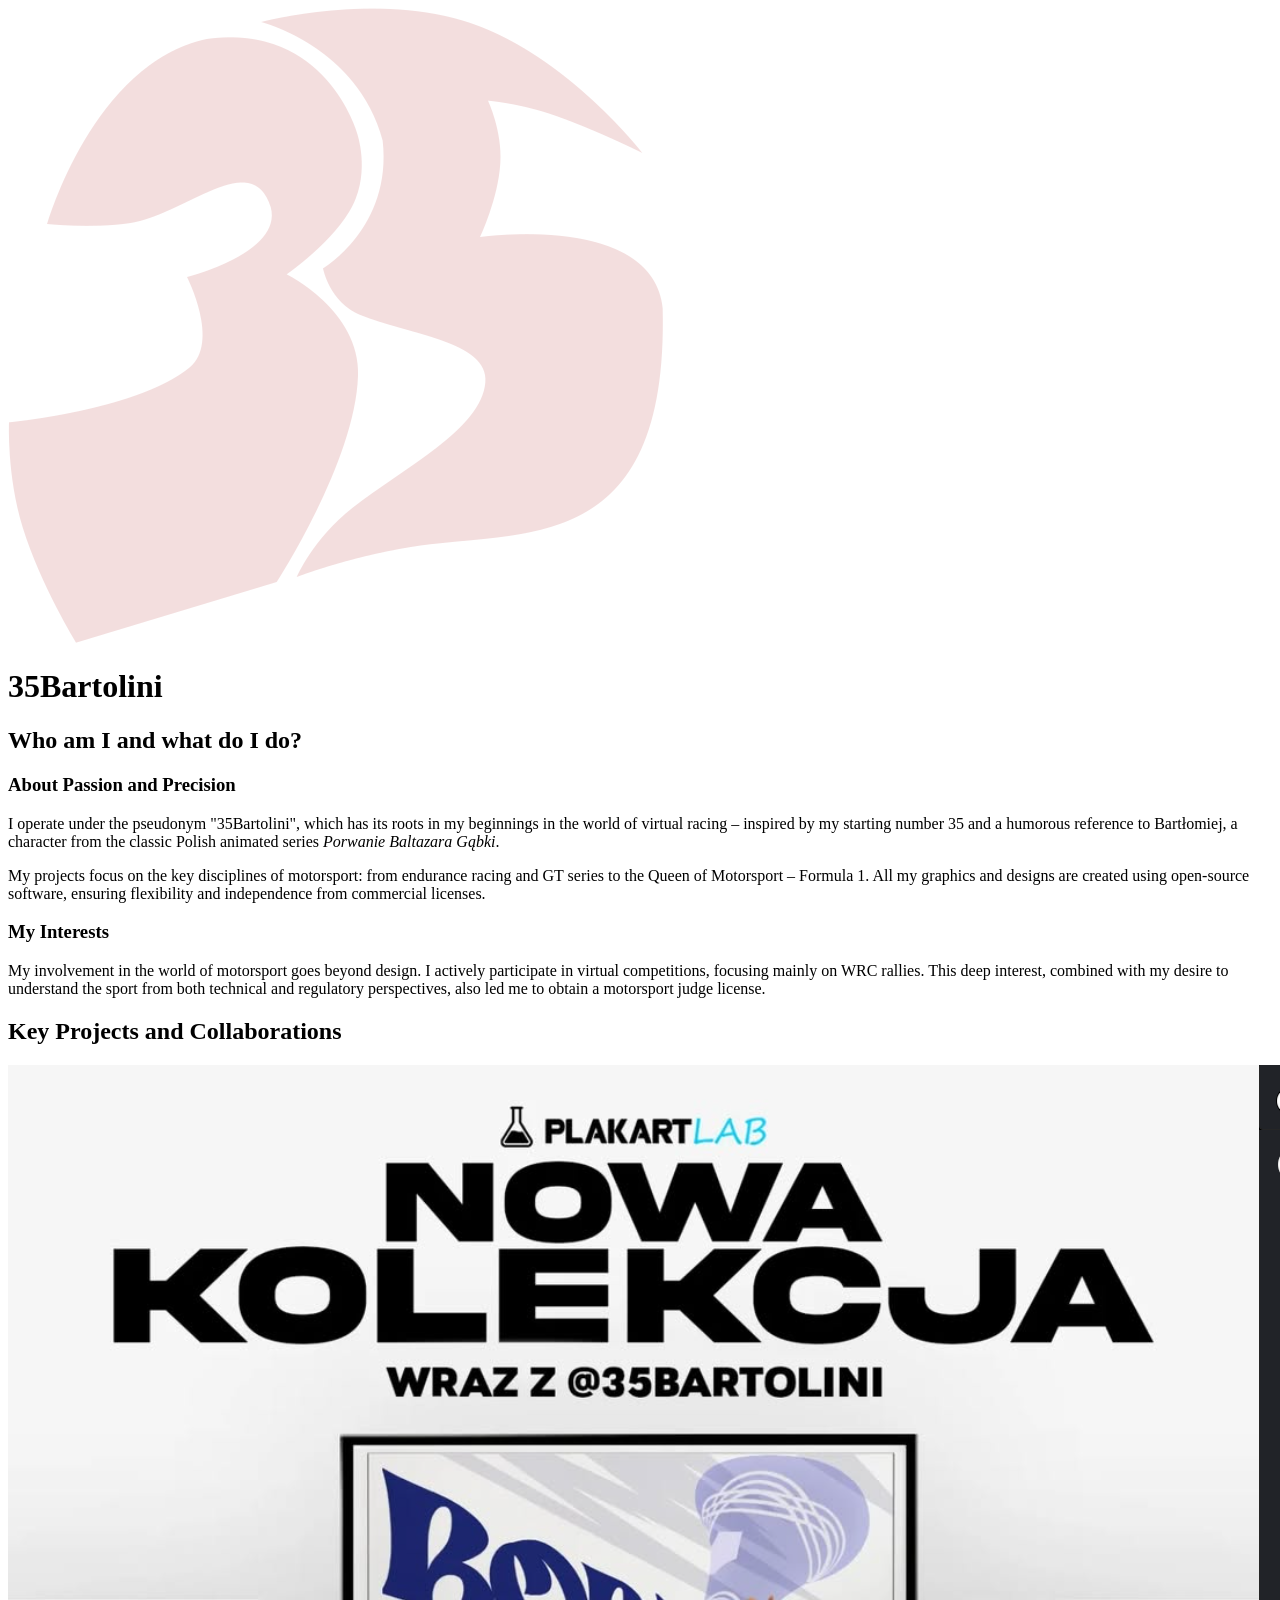
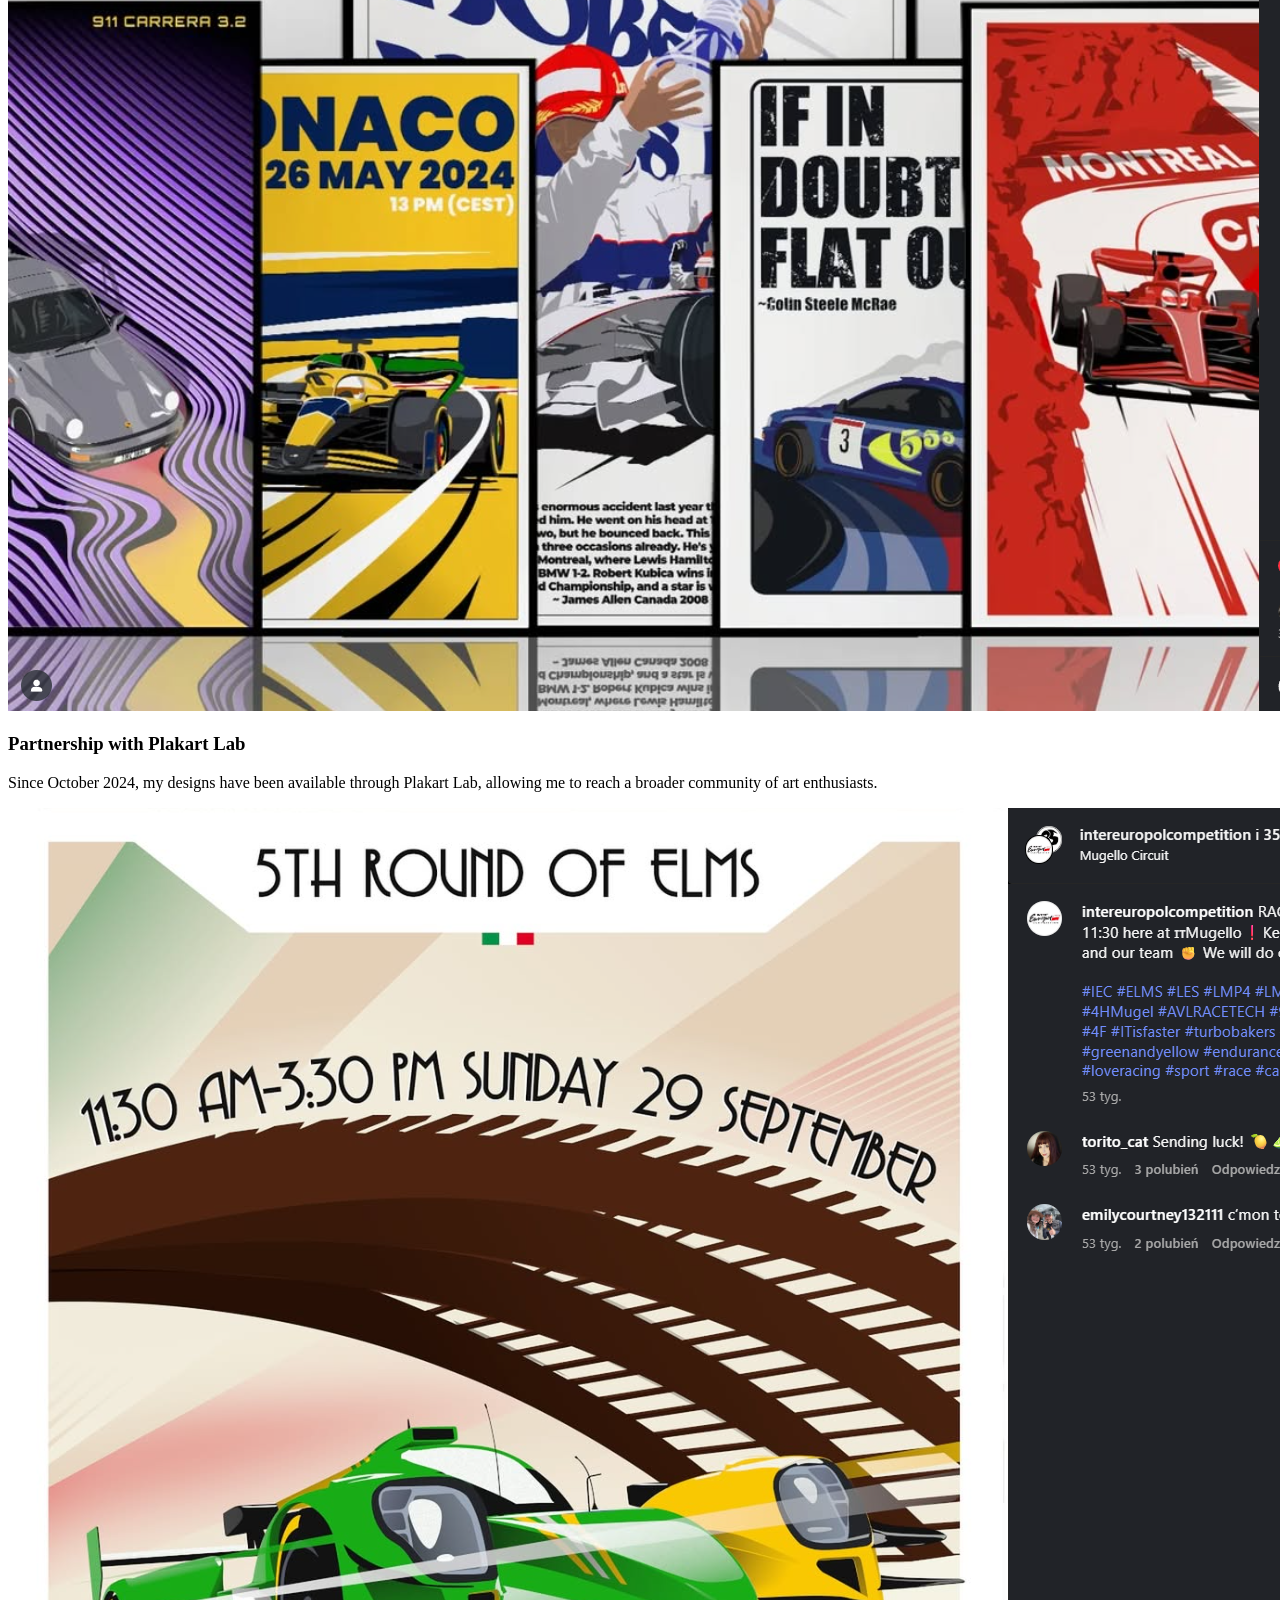
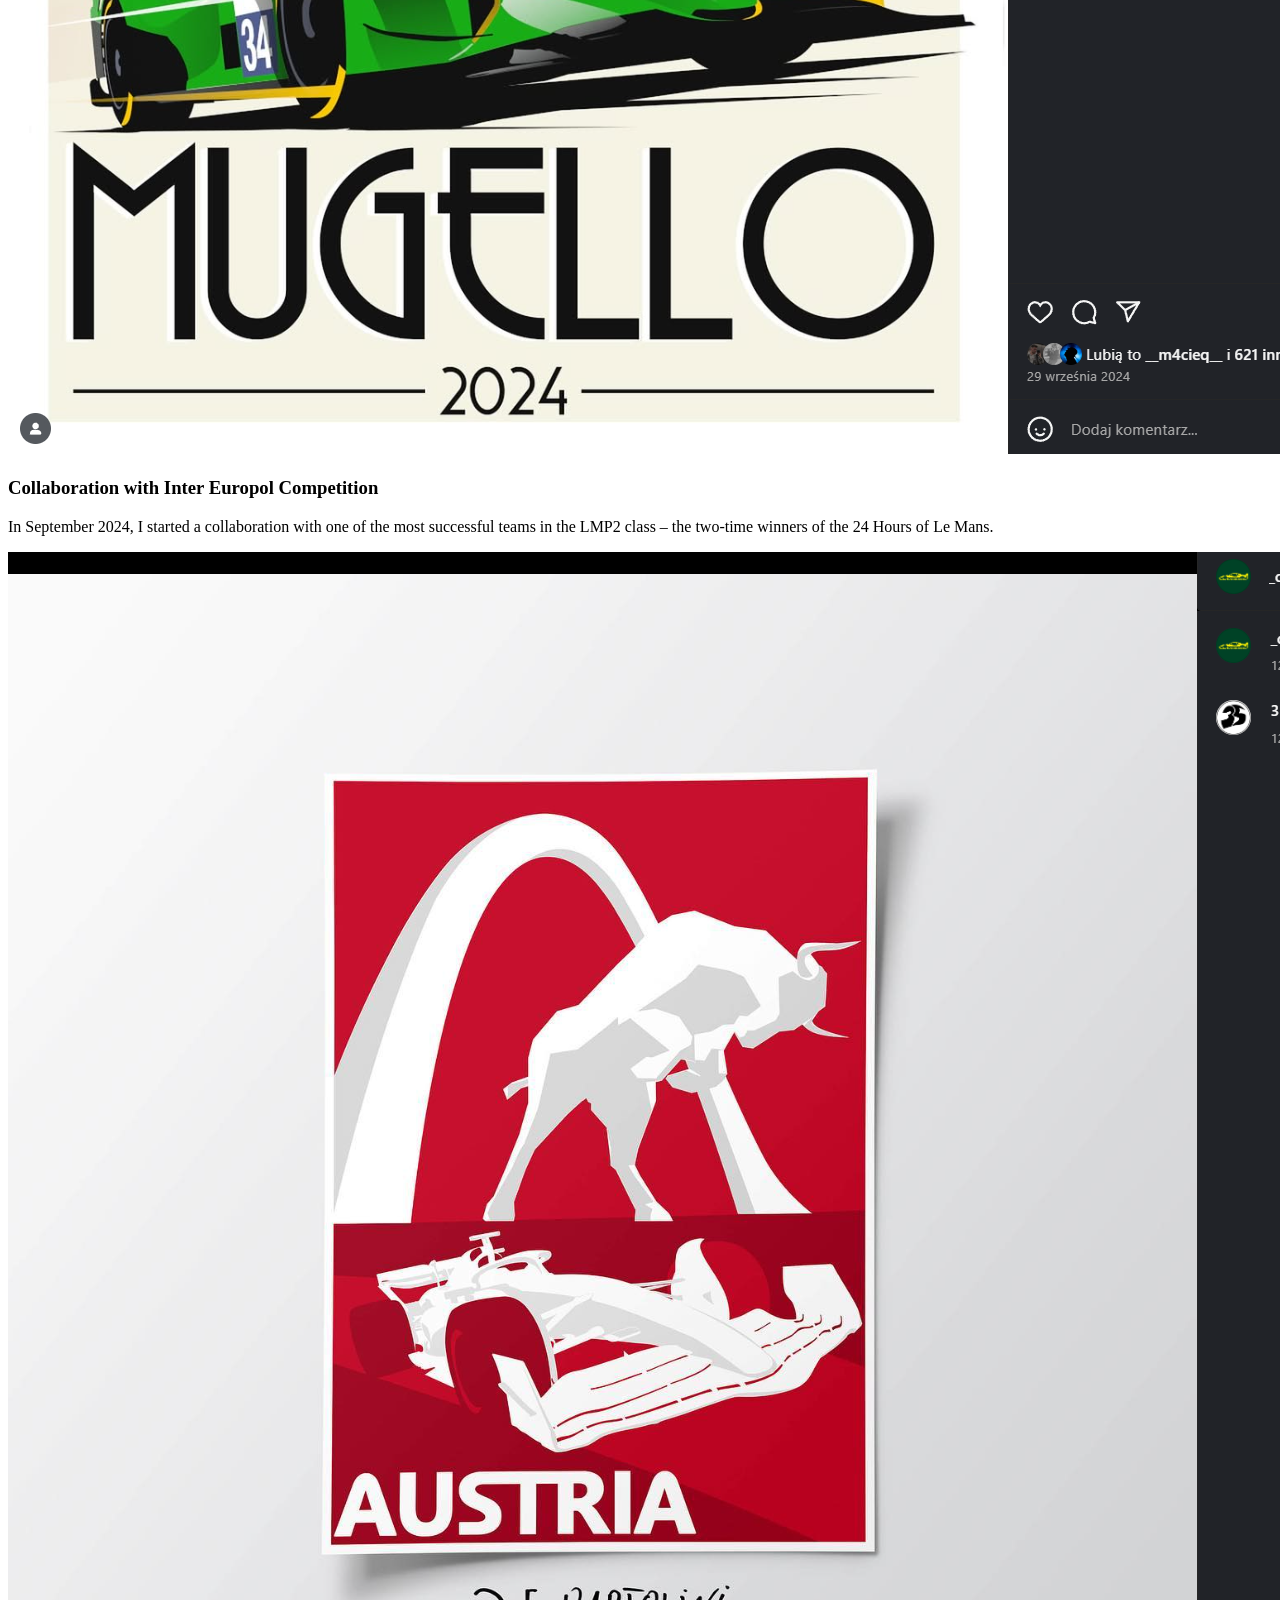
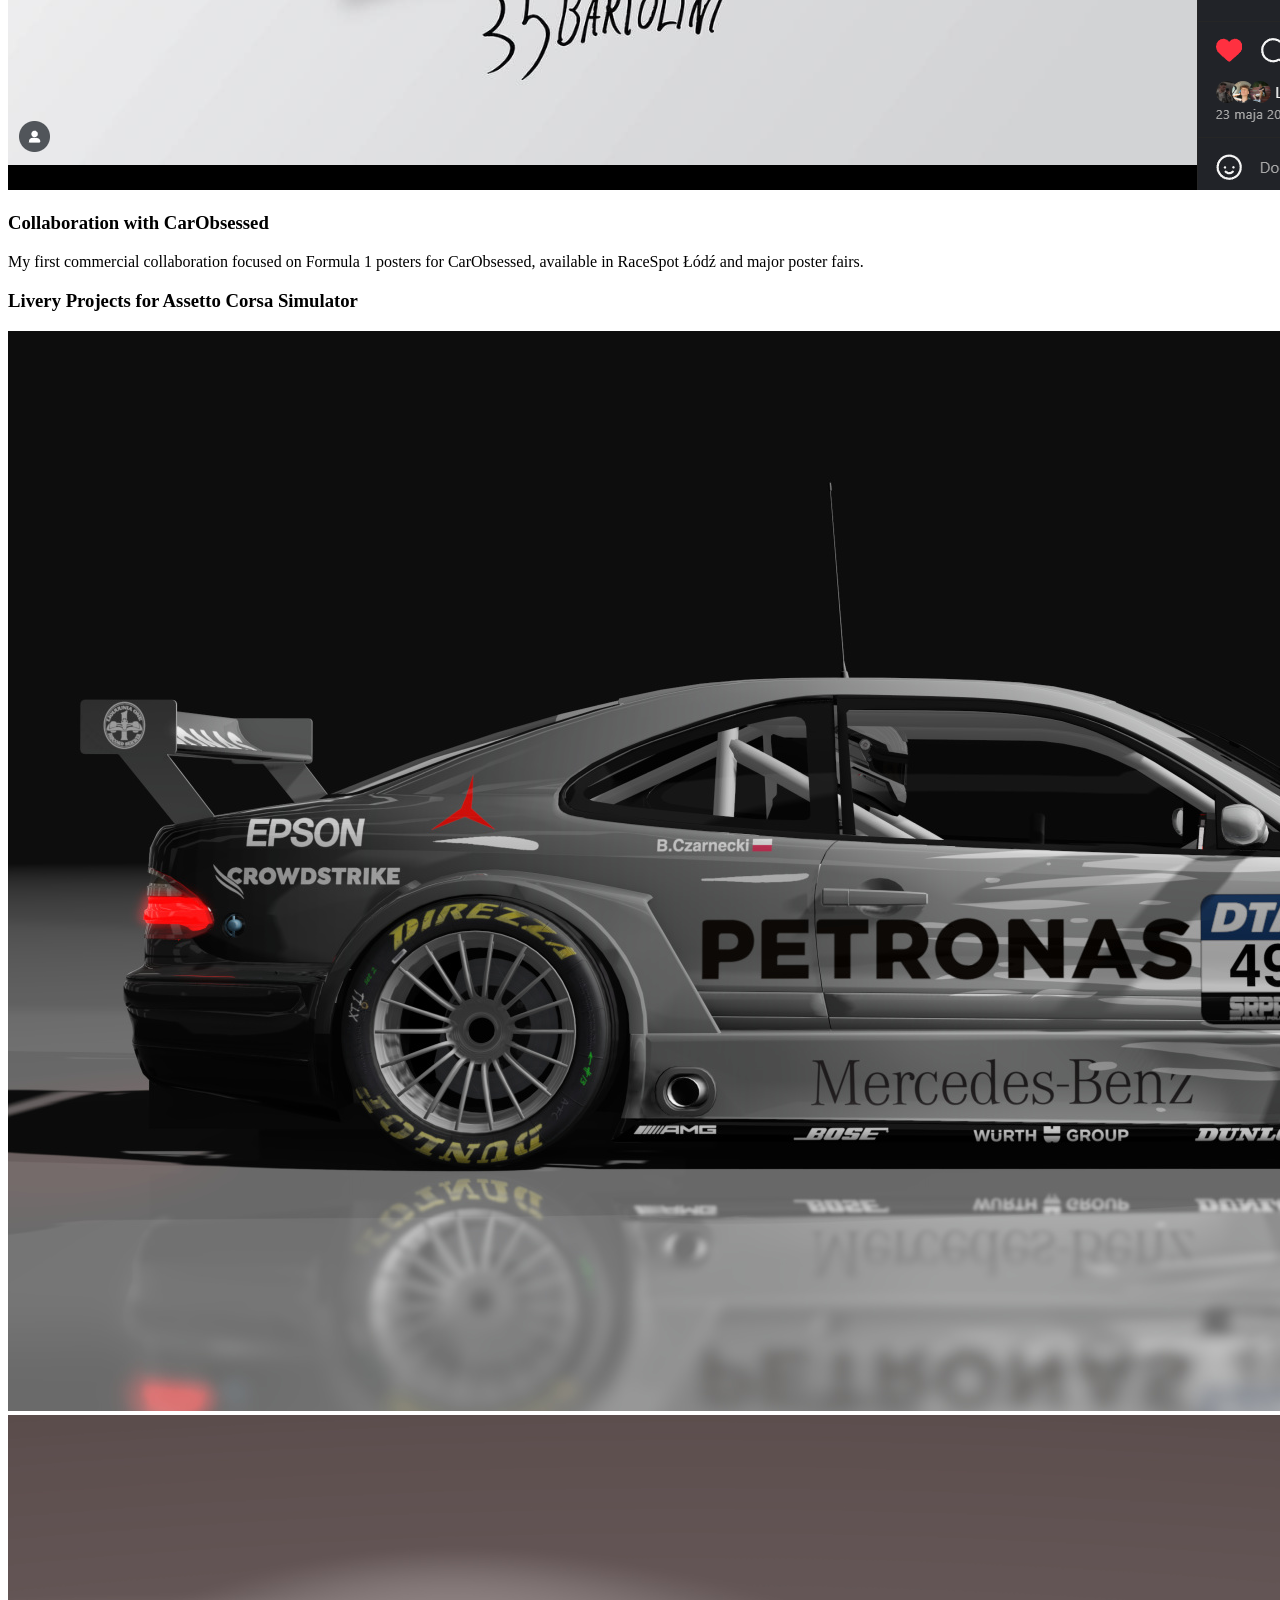
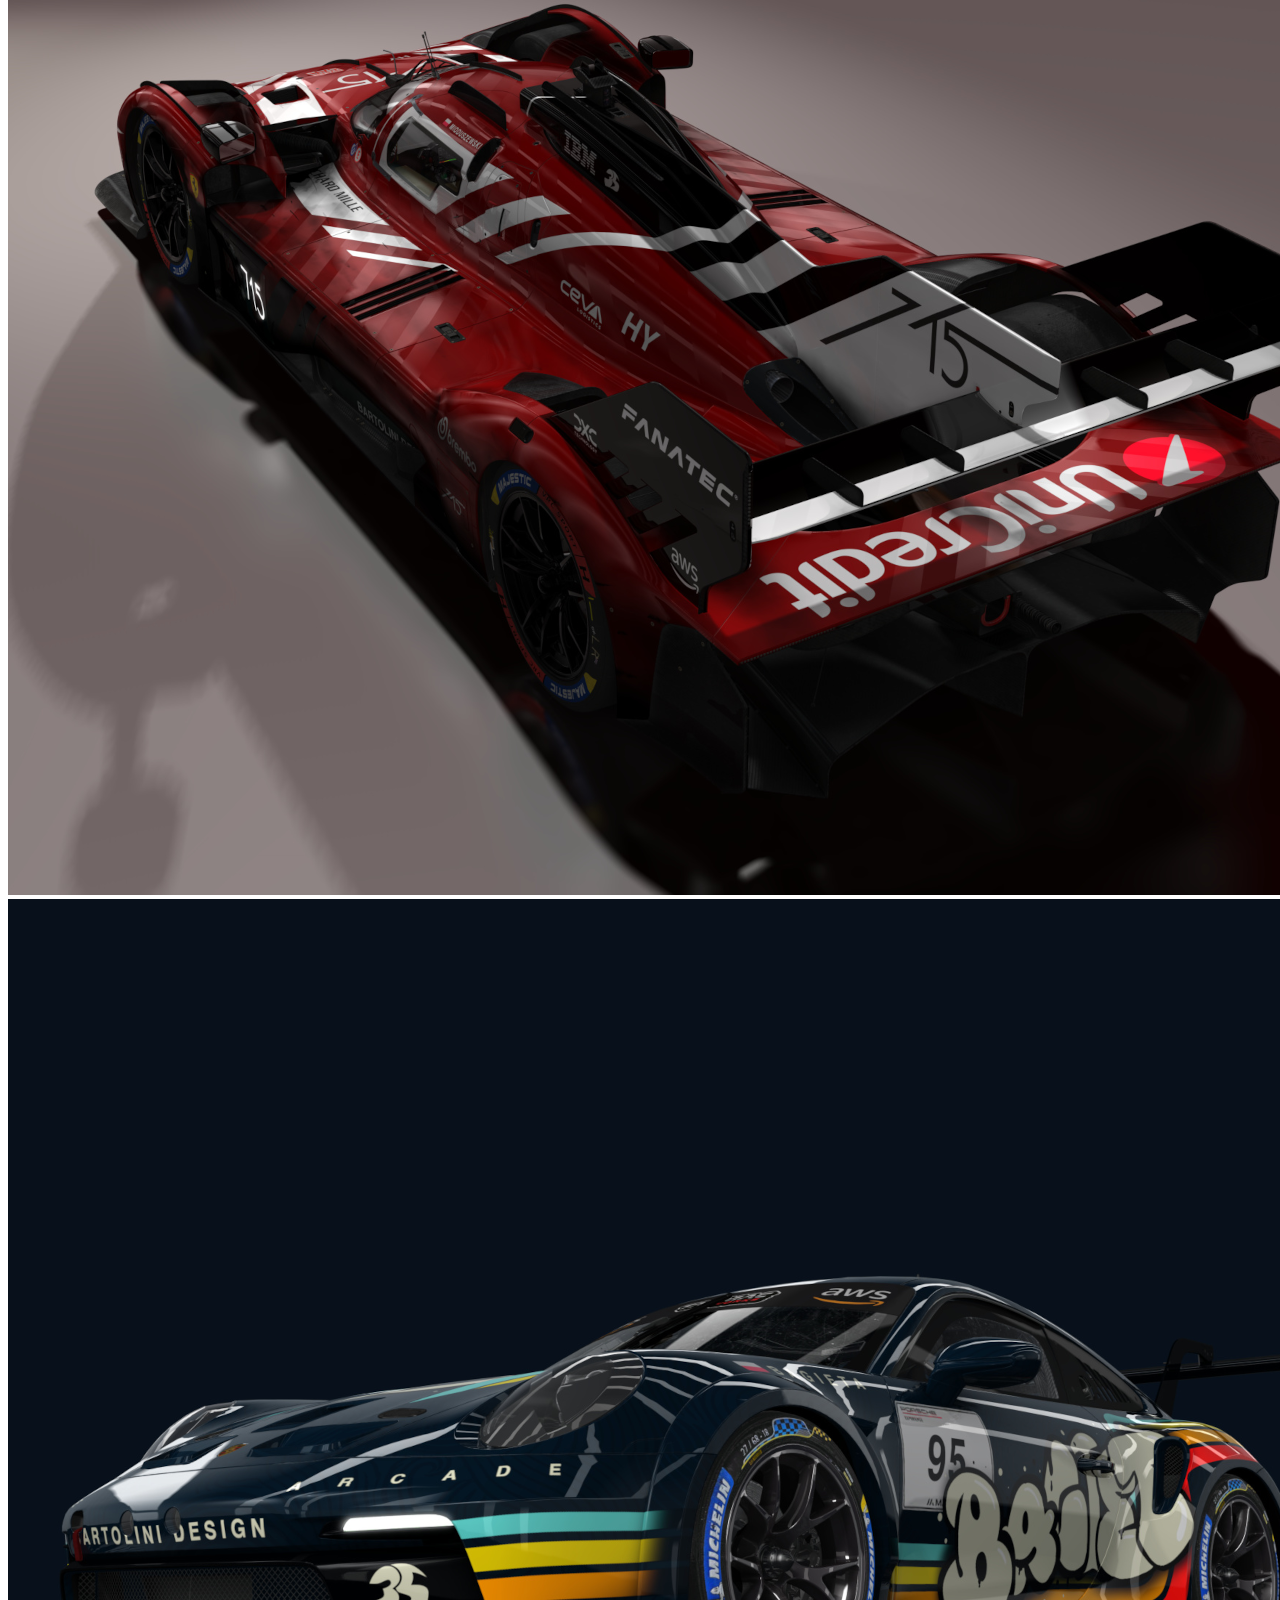
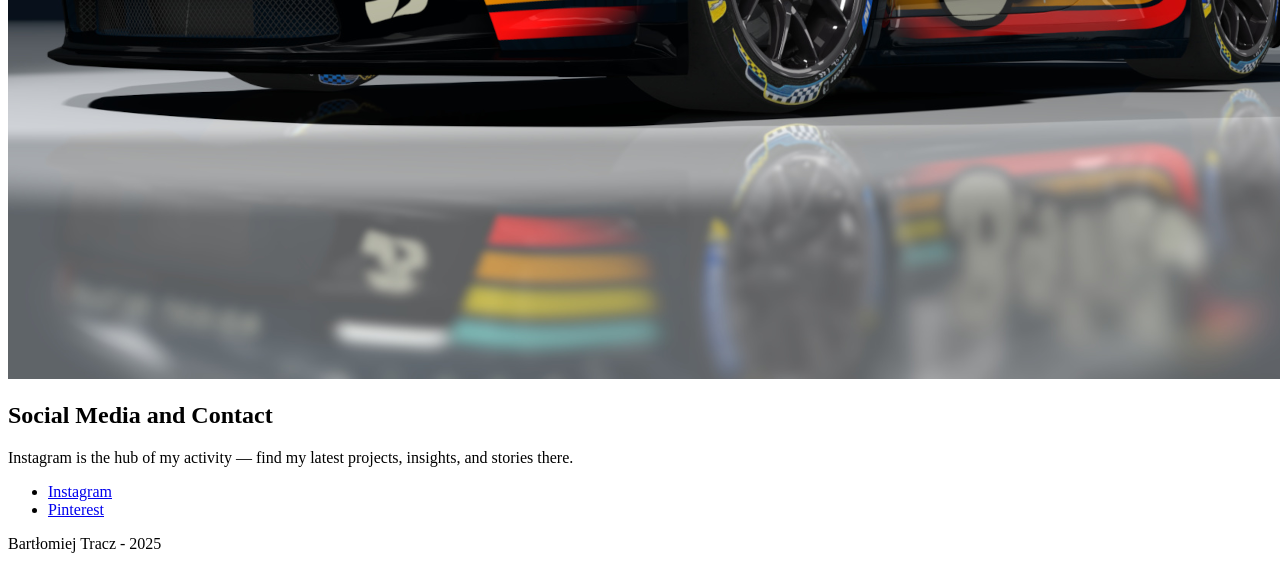
<file: Lab5/index.html>
<!doctype HTML>

<html lang="pl">
	<head>
    <meta charset="UTF-8">
    <meta name="viewport" content="width=device-width, initial-scale=1.0">
		<title>35Bartolini | Sim Racing & Design</title>
		<!-- <script src="https://wi.arturk.pl/zen-style.js.php?styles[]=style-1&styles[]=style-2" defer></script> -->
    <script src="src/script.ts" type="module" defer></script>
    
    <div class="top-logo">
    <img src="35B.png" alt="35Bartolini logo">
  </div>

	</head>

<body>
  <h1 class="main-title">35Bartolini</h1>

  
  <div class="wrapper">
    <section class="about glass">
      <h2 class="h2">Who am I and what do I do?</h2>
      <h3 class="h3">About Passion and Precision</h3>

      <p class="paragraf">
        I operate under the pseudonym "35Bartolini", which has its roots in my beginnings in the world of virtual racing – inspired by my starting number 35 and a humorous reference to Bartłomiej, a character from the classic Polish animated series <em>Porwanie Baltazara Gąbki</em>.
      </p>

      <p class="paragraf">
        My projects focus on the key disciplines of motorsport: from endurance racing and GT series to the Queen of Motorsport – Formula 1. All my graphics and designs are created using open-source software, ensuring flexibility and independence from commercial licenses.
      </p>

      <h3 class="h3">My Interests</h3>
      <p class="paragraf">
        My involvement in the world of motorsport goes beyond design. I actively participate in virtual competitions, focusing mainly on WRC rallies. This deep interest, combined with my desire to understand the sport from both technical and regulatory perspectives, also led me to obtain a motorsport judge license.
      </p>
    </section>
  </div>

  
  <div class="projects-container wrapper">
    <section class="projects glass">
      <h2 class="h2">Key Projects and Collaborations</h2>

      <div class="project-grid">

        <div class="project-card glass">
          <img src="Plakart.png" alt="Plakart Lab">
          <h3 class="h3">Partnership with Plakart Lab</h3>
          <p class="paragraf">
            Since October 2024, my designs have been available through Plakart Lab, allowing me to reach a broader community of art enthusiasts.
          </p>
        </div>

        <div class="project-card glass">
          <img src="InterEuropolComp.png" alt="Inter Europol Competition">
          <h3 class="h3">Collaboration with Inter Europol Competition</h3>
          <p class="paragraf">
            In September 2024, I started a collaboration with one of the most successful teams in the LMP2 class – the two-time winners of the 24 Hours of Le Mans.
          </p>
        </div>

        <div class="project-card glass">
          <img src="CarObssesed.png" alt="CarObsessed collaboration">
          <h3 class="h3">Collaboration with CarObsessed</h3>
          <p class="paragraf">
            My first commercial collaboration focused on Formula 1 posters for CarObsessed, available in RaceSpot Łódź and major poster fairs.
          </p>
        </div>

      </div>
    </section>
  </div>

  
  <div class="wrapper">
    <section class="gallery-section glass">
      <h3 class="h3">Livery Projects for Assetto Corsa Simulator</h3>
      <div class="gallery">
        <img src="Photo8.png" alt="Livery Project 1">
        <img src="image6.png" alt="Livery Project 2">
        <img src="Zdjecie_5.png" alt="Livery Project 3">
      </div>
    </section>

  <section class="contact glass">
  <h2 class="h2">Social Media and Contact</h2>
    <p class="paragraf"> Instagram is the hub of my activity — find my latest projects, insights, and stories there.</p>
      <ul class="social-list">
        <li><a href="https://www.instagram.com/35bartolini/" target="_blank">Instagram</a></li>
        <li><a href="https://pl.pinterest.com/35bartolini/_created" target="_blank">Pinterest</a></li>
  </ul>
</section>


    <footer class="glass">
      <p>Bartłomiej Tracz - 2025</p>

      <nav id="style-menu" style="margin-top: 10px;"></nav>

    </footer>
  </div>

</body>
</html>
</file>
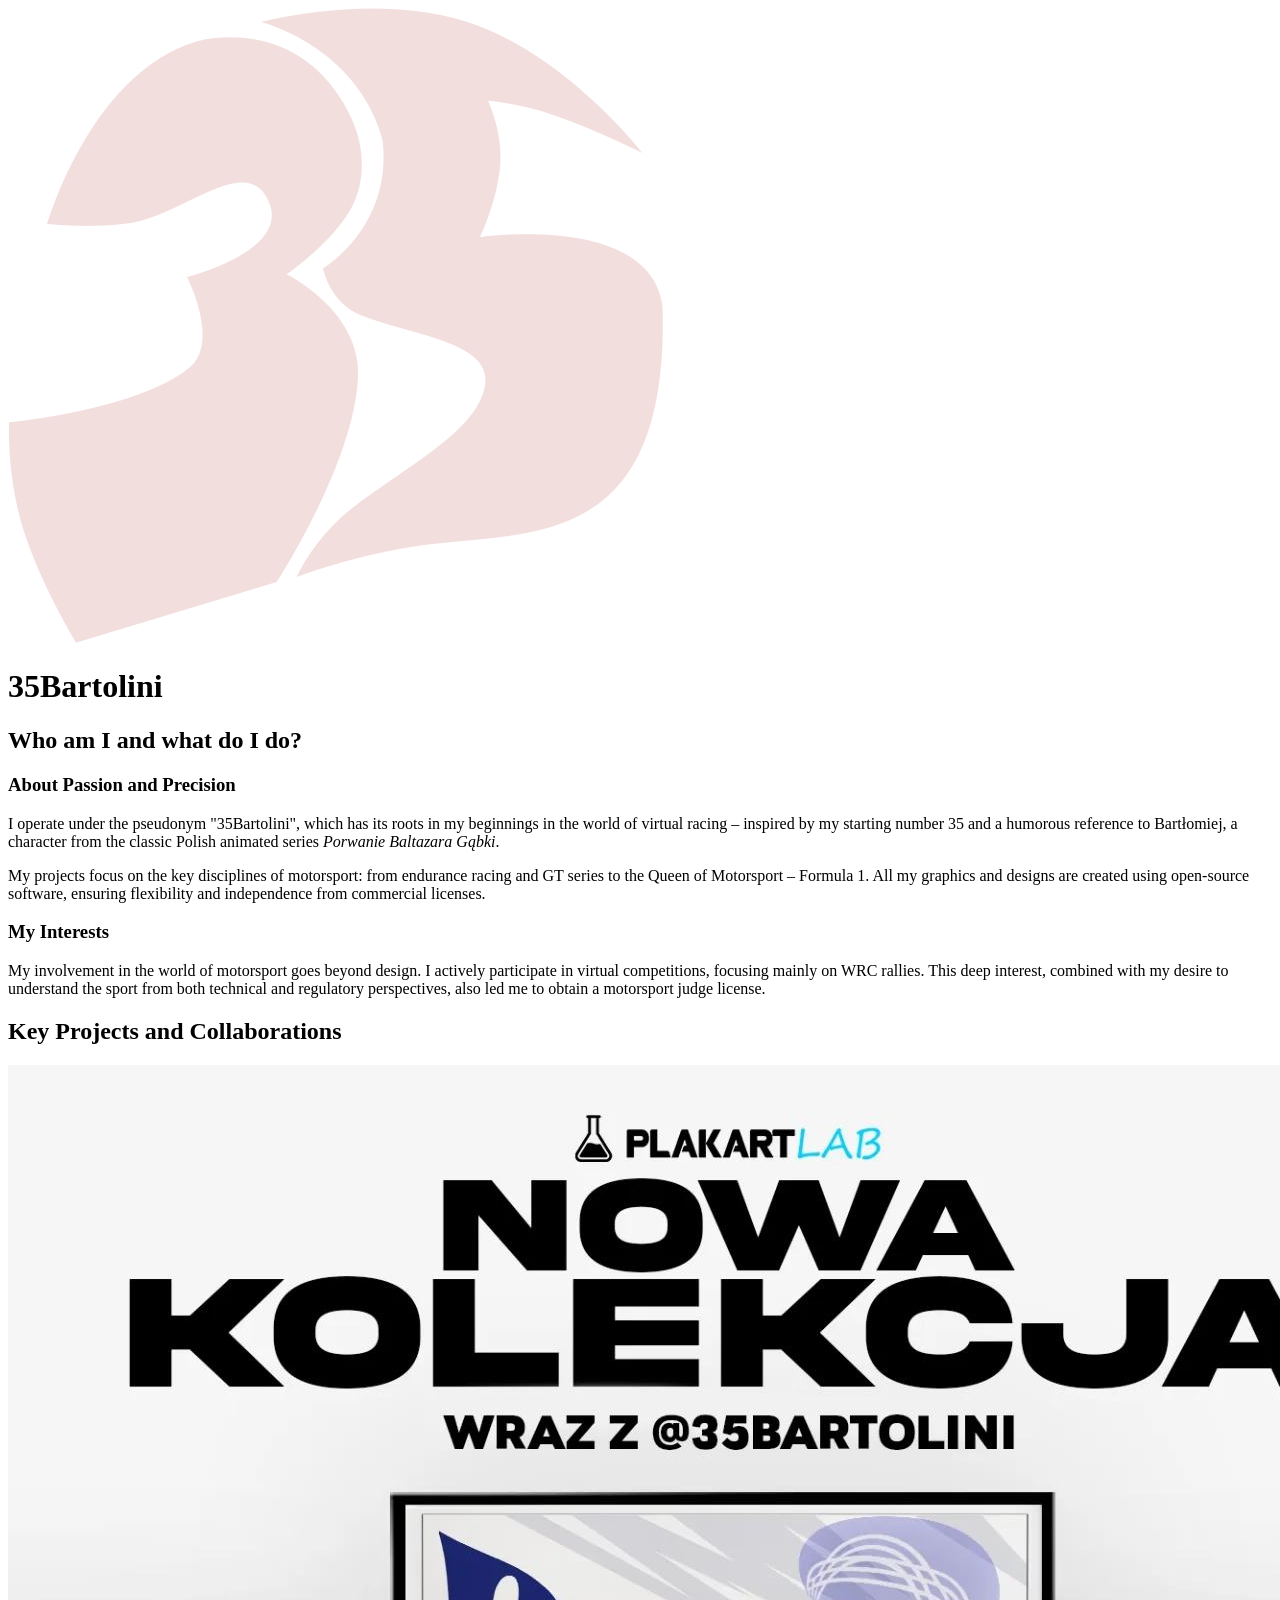
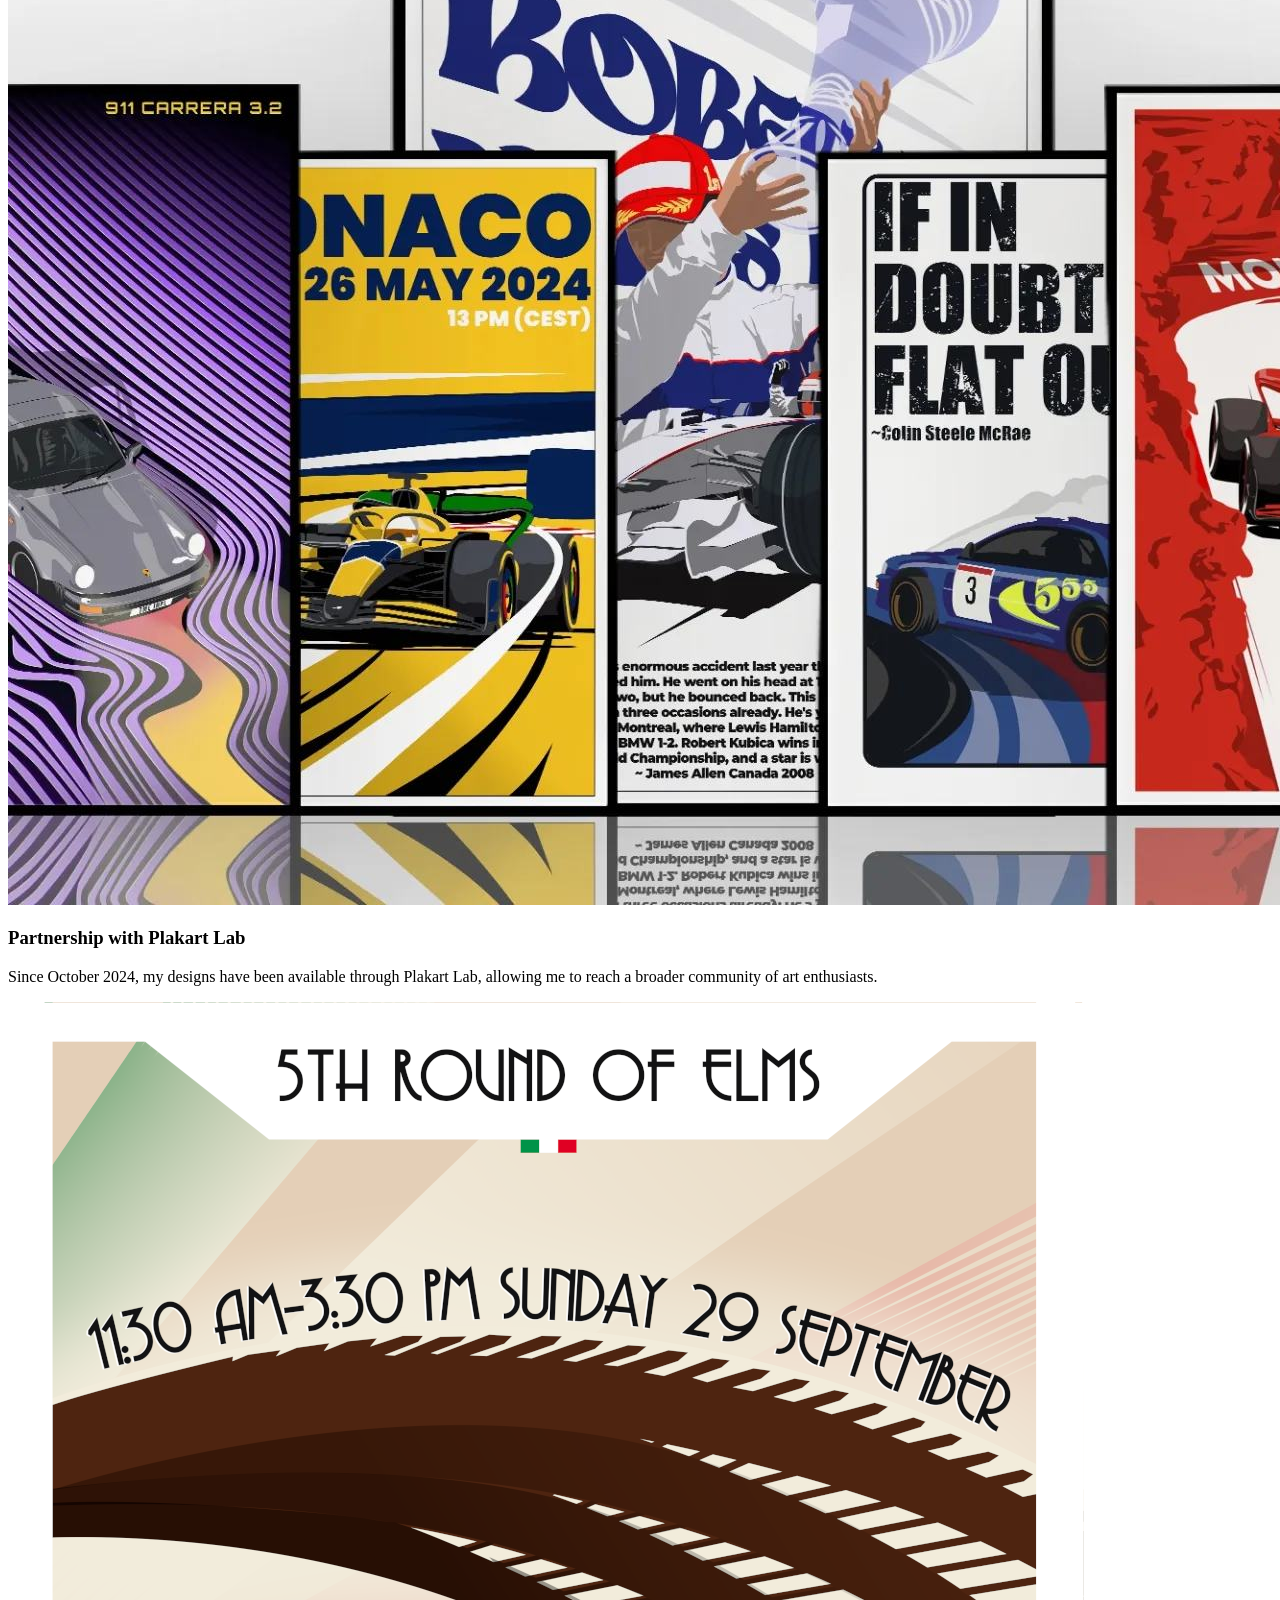
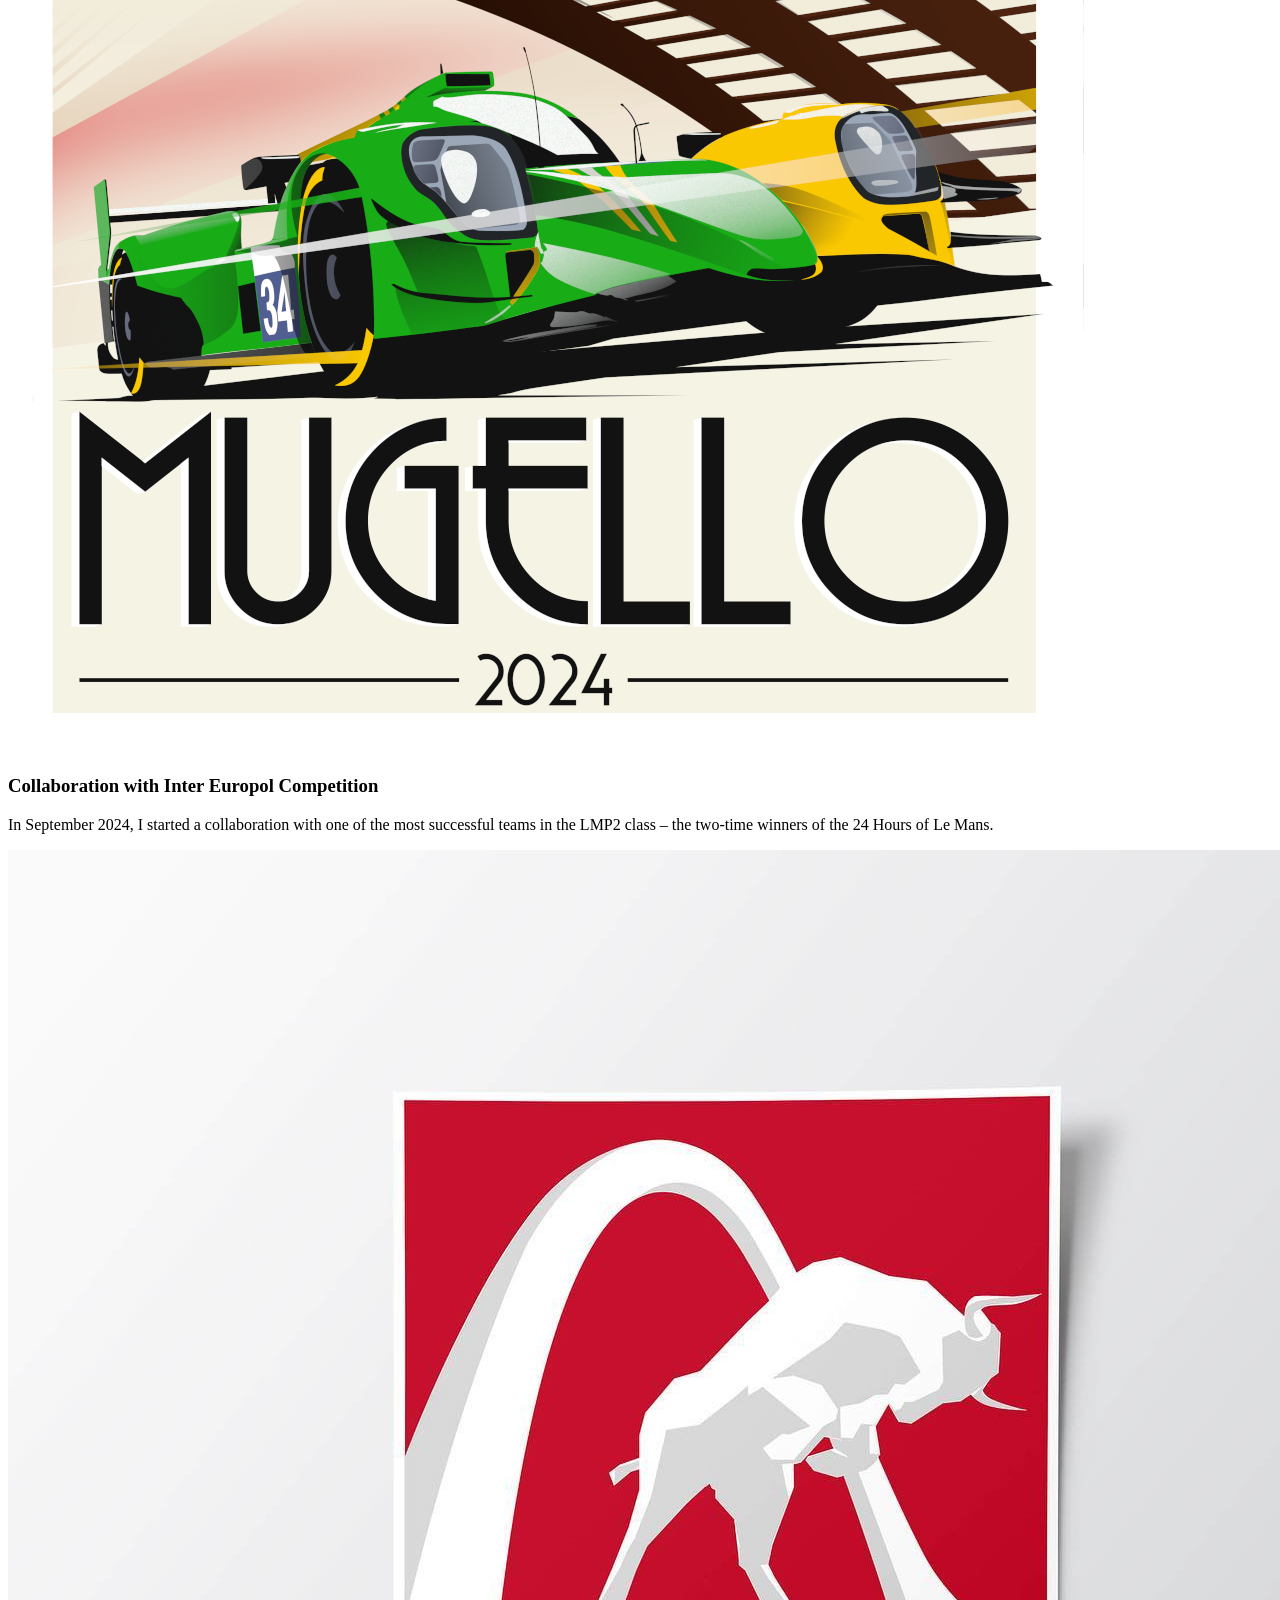
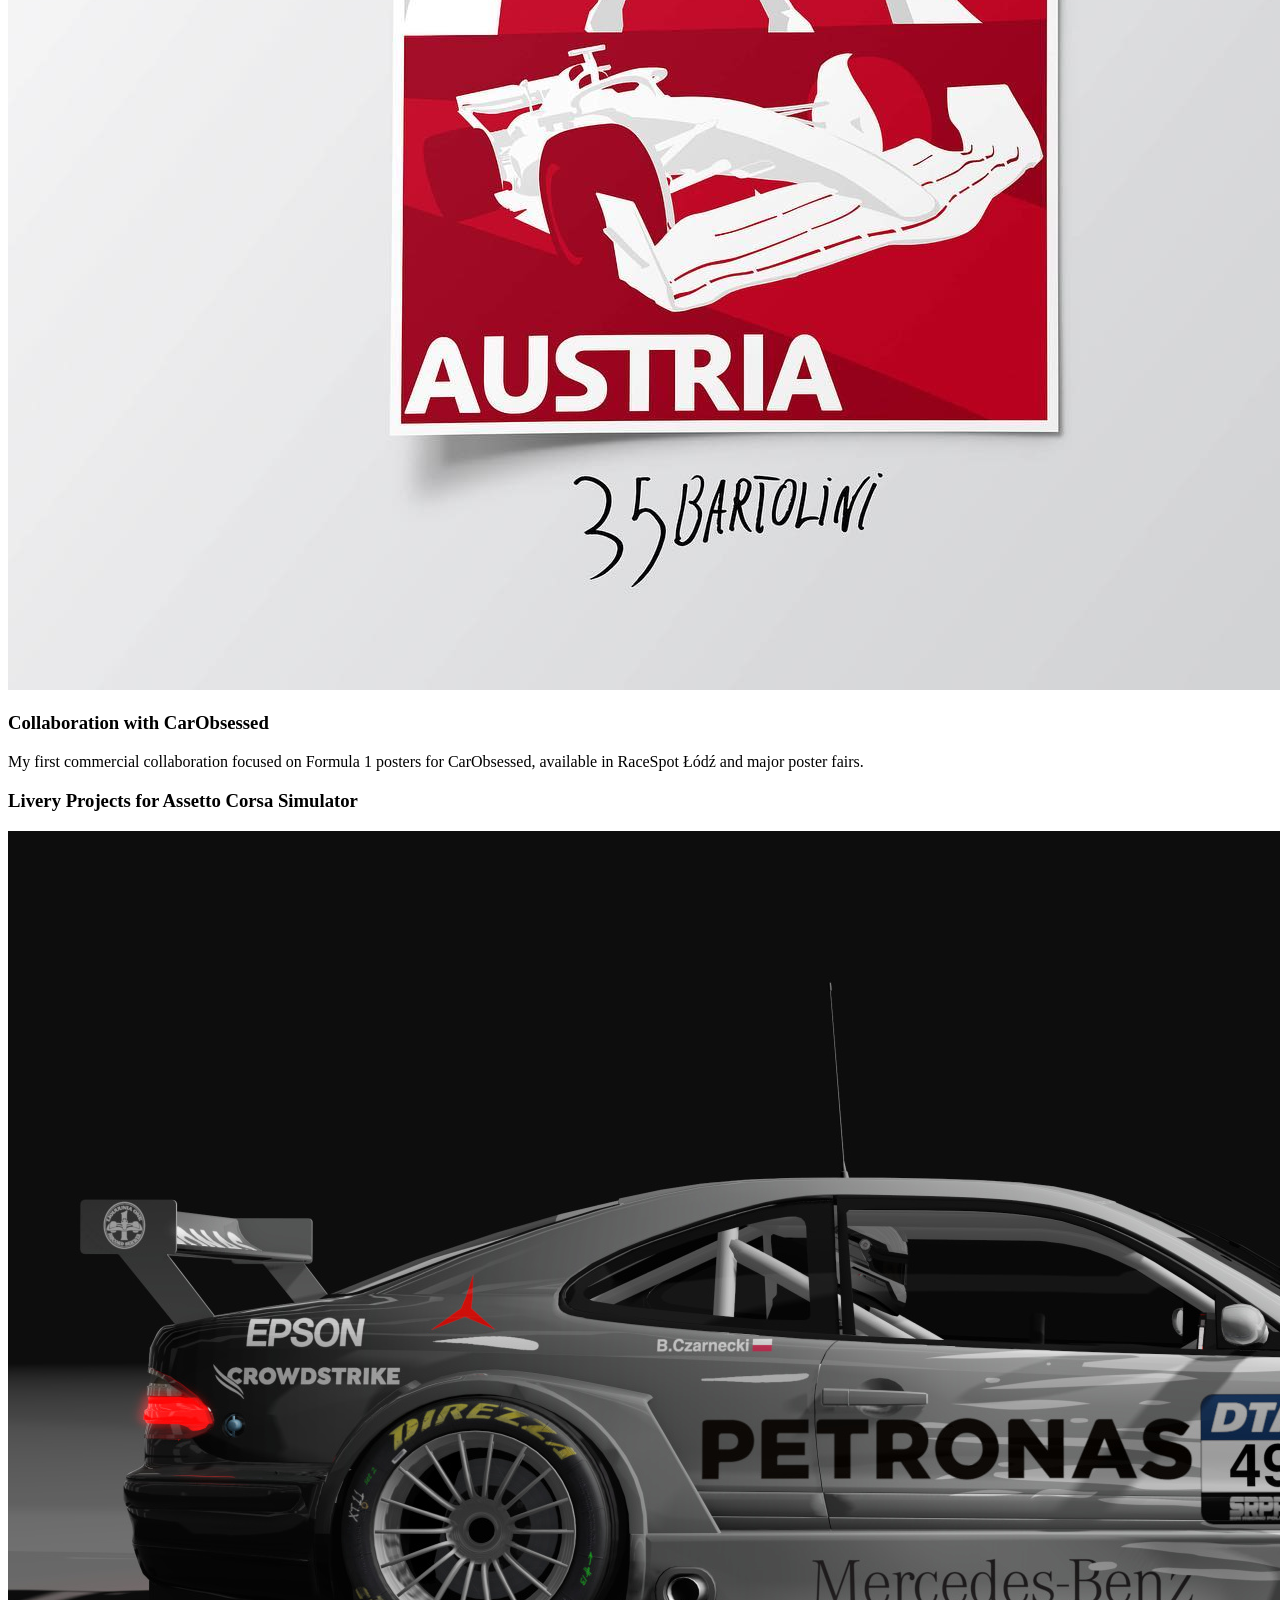
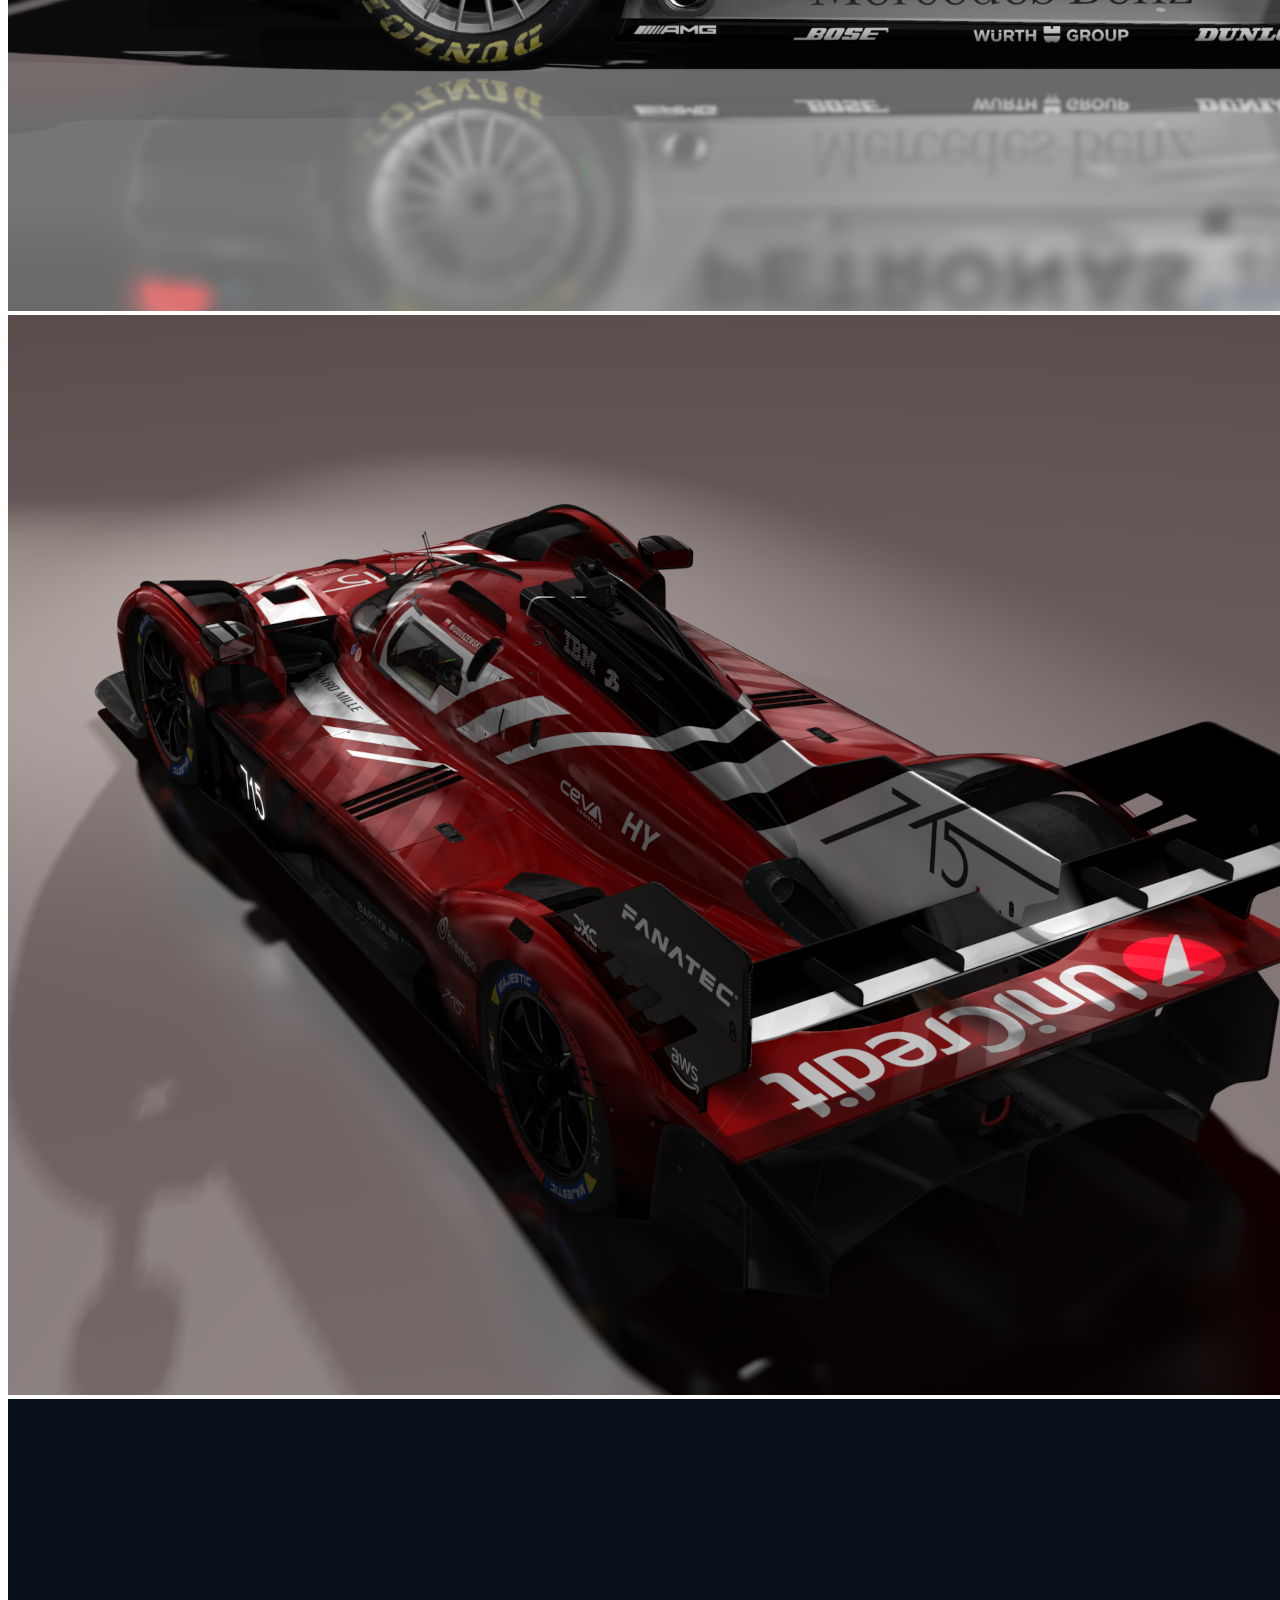
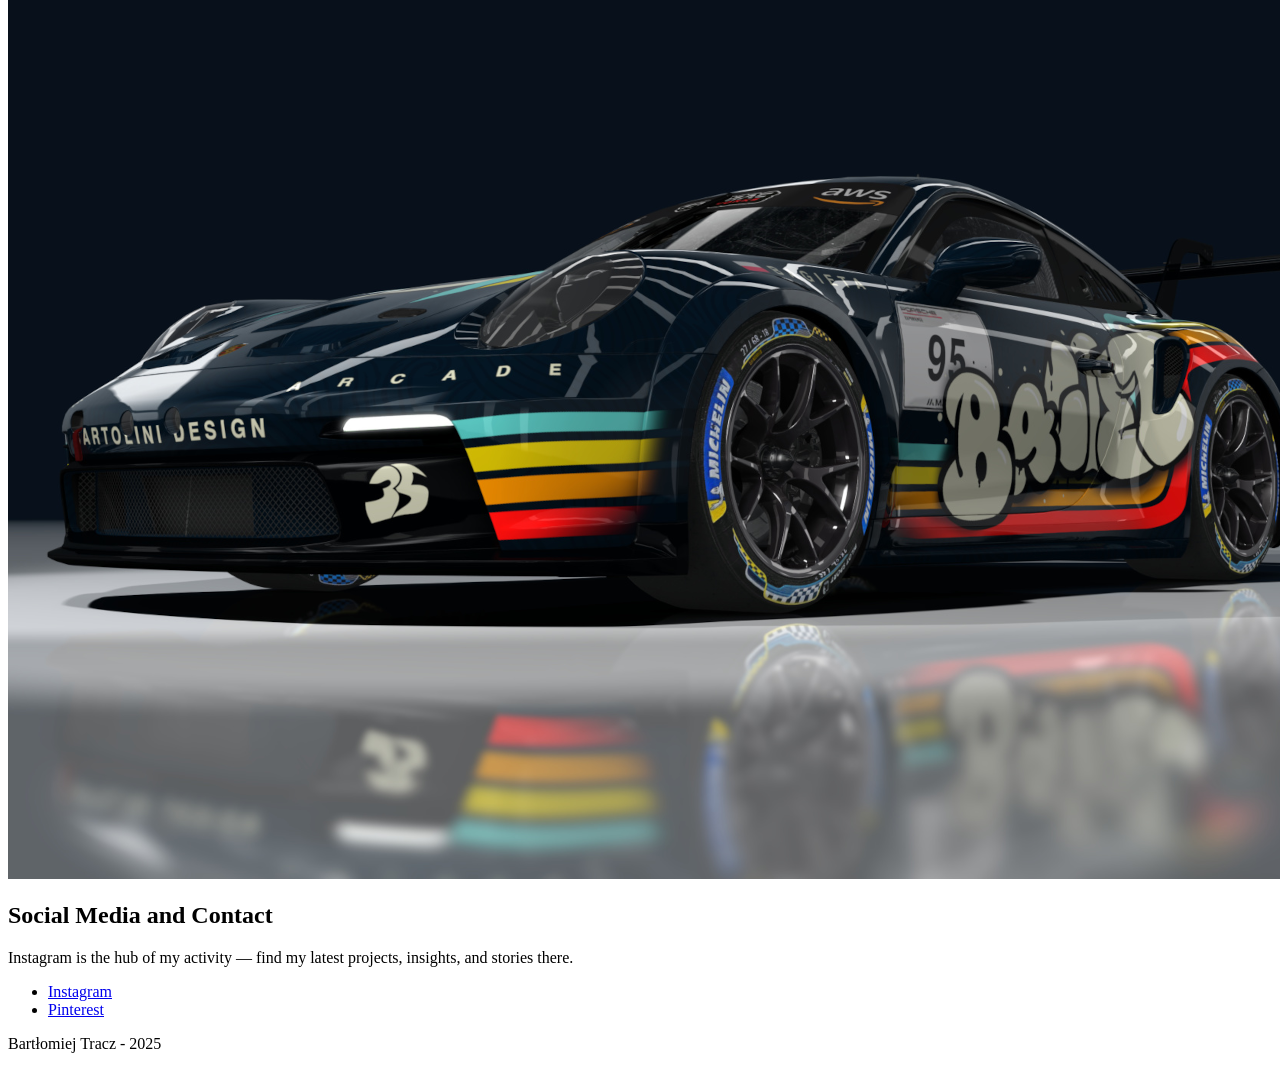
<file: AI-Lab1/Si-lab01.html>
<!doctype HTML>

<html lang="pl">
	<head>
		<title>35Bartolini | Sim Racing & Design</title>
		<script src="https://wi.arturk.pl/zen-style.js.php?styles[]=style-1&styles[]=style-2" defer></script>
     
    
    <div class="top-logo">
    <img src="35B.png" alt="35Bartolini logo">
  </div>

	</head>

<body>
  <h1 class="main-title">35Bartolini</h1>

  
  <div class="wrapper">
    <section class="about glass">
      <h2 class="h2">Who am I and what do I do?</h2>
      <h3 class="h3">About Passion and Precision</h3>

      <p class="paragraf">
        I operate under the pseudonym "35Bartolini", which has its roots in my beginnings in the world of virtual racing – inspired by my starting number 35 and a humorous reference to Bartłomiej, a character from the classic Polish animated series <em>Porwanie Baltazara Gąbki</em>.
      </p>

      <p class="paragraf">
        My projects focus on the key disciplines of motorsport: from endurance racing and GT series to the Queen of Motorsport – Formula 1. All my graphics and designs are created using open-source software, ensuring flexibility and independence from commercial licenses.
      </p>

      <h3 class="h3">My Interests</h3>
      <p class="paragraf">
        My involvement in the world of motorsport goes beyond design. I actively participate in virtual competitions, focusing mainly on WRC rallies. This deep interest, combined with my desire to understand the sport from both technical and regulatory perspectives, also led me to obtain a motorsport judge license.
      </p>
    </section>
  </div>

  
  <div class="projects-container wrapper">
    <section class="projects glass">
      <h2 class="h2">Key Projects and Collaborations</h2>

      <div class="project-grid">

        <div class="project-card glass">
          <img src="Plakart.png" alt="Plakart Lab">
          <h3 class="h3">Partnership with Plakart Lab</h3>
          <p class="paragraf">
            Since October 2024, my designs have been available through Plakart Lab, allowing me to reach a broader community of art enthusiasts.
          </p>
        </div>

        <div class="project-card glass">
          <img src="InterEuropolComp.png" alt="Inter Europol Competition">
          <h3 class="h3">Collaboration with Inter Europol Competition</h3>
          <p class="paragraf">
            In September 2024, I started a collaboration with one of the most successful teams in the LMP2 class – the two-time winners of the 24 Hours of Le Mans.
          </p>
        </div>

        <div class="project-card glass">
          <img src="CarObssesed.png" alt="CarObsessed collaboration">
          <h3 class="h3">Collaboration with CarObsessed</h3>
          <p class="paragraf">
            My first commercial collaboration focused on Formula 1 posters for CarObsessed, available in RaceSpot Łódź and major poster fairs.
          </p>
        </div>

      </div>
    </section>
  </div>

  
  <div class="wrapper">
    <section class="gallery-section glass">
      <h3 class="h3">Livery Projects for Assetto Corsa Simulator</h3>
      <div class="gallery">
        <img src="Photo8.png" alt="Livery Project 1">
        <img src="image6.png" alt="Livery Project 2">
        <img src="Zdjecie_5.png" alt="Livery Project 3">
      </div>
    </section>

  <section class="contact glass">
  <h2 class="h2">Social Media and Contact</h2>
    <p class="paragraf"> Instagram is the hub of my activity — find my latest projects, insights, and stories there.</p>
      <ul class="social-list">
        <li><a href="https://www.instagram.com/35bartolini/" target="_blank">Instagram</a></li>
        <li><a href="https://pl.pinterest.com/35bartolini/_created" target="_blank">Pinterest</a></li>
  </ul>
</section>


    <footer class="glass">
      <p>Bartłomiej Tracz - 2025</p>
    </footer>
  </div>

</body>
</html>
</file>
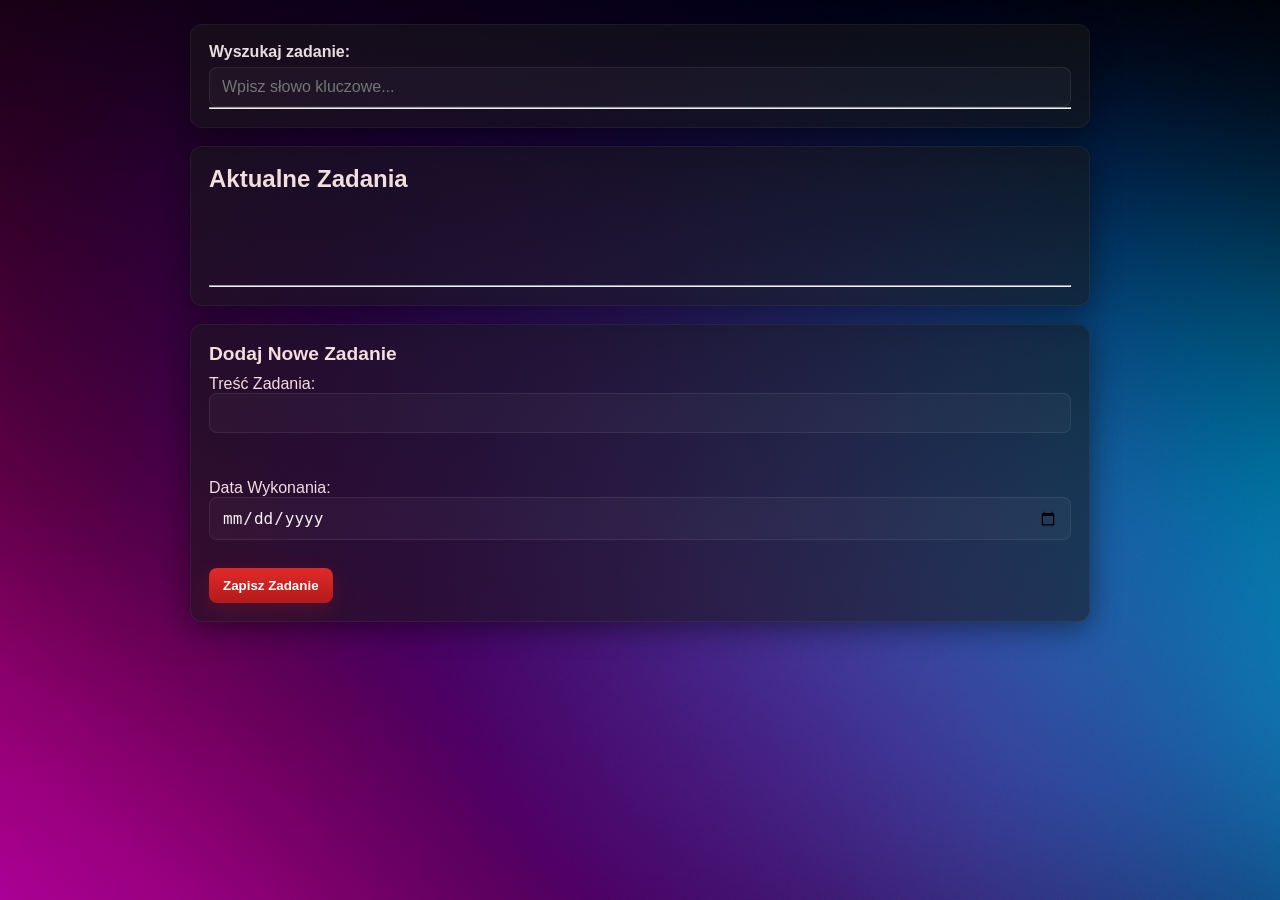
<file: AI-Lab2/Lab 2.html>
<!DOCTYPE html>
<html lang="pl">
<head>
    <title>Lista Zadań (To-Do List)</title>
    <script src="js_lab2.js"></script> 
    <link rel="stylesheet" href="lab_2_style.css">
    
</head>
<body>

    <header>
        <label for="search-input">Wyszukaj zadanie:</label>
        <input class="wyszukiwarka" type="text" id="search-input" name="search" placeholder="Wpisz słowo kluczowe...">
        <hr>
    </header>

    <main>
        <h2>Aktualne Zadania</h2>
        <div id="task-list-container">
            </div>
        <hr>
    </main>

    <footer>
        <h2>Dodaj Nowe Zadanie</h2>
        <form id="add-task-form">
            <div>
                <label for="new-task-input">Treść Zadania:</label>
                <input type="text" id="new-task-input" name="new-task" required>
                <span id="validation-message" style="color: red;"></span> 
            </div>
            <br>
            <div>
                <label for="due-date-input">Data Wykonania:</label>
                <input type="date" id="due-date-input" name="due-date"> 
            </div>
            <br>
            <button type="submit">Zapisz Zadanie</button>
        </form>
    </footer>

    
</body>
</html>
</file>
<file: AI-Lab2/lab_2_style.css>
/* Podstawowy wygląd podobny do style-1.css (kolory, glass, fonty, layout) */
* {
  box-sizing: border-box;
  margin: 0;
  padding: 0;
}

/* Tło strony */
body {
  font-family: "Helvetica", Arial, sans-serif;
  background: linear-gradient(180deg, #0f1113 0%, #141617 60%), url('ChatGPT Image 16 paź 2025, 09_36_45.png') center/cover no-repeat fixed;
  color: #f3dede;
  min-height: 100vh;
  padding: 24px;
  background-image: url('ChatGPT Image 16 paź 2025, 09_36_45.png');
}

/* Główny nagłówek */
.header-title {
  font-family: 'Humane Bold', sans-serif;
  font-size: clamp(1.8rem, 6vw, 3.2rem);
  text-align: center;
  color: #f3dede;
  letter-spacing: 1.5px;
  margin-bottom: 12px;
  text-shadow: 0 2px 8px rgba(0,0,0,0.6);
}

/* Kontener główny (opcjonalny) */
main, footer, header {
  max-width: 900px;
  margin: 0 auto 18px;
  background: rgba(24,24,24,0.55);
  border-radius: 12px;
  padding: 18px;
  border: 1px solid rgba(225,217,217,0.06);
  box-shadow: 0 6px 30px rgba(0,0,0,0.45);
}

/* Wyszukiwarka */
label[for="search-input"] {
  display: block;
  margin-bottom: 6px;
  color: #e9dede;
  font-weight: 600;
}

.wyszukiwarka, #new-task-input, #due-date-input {
  width: 100%;
  padding: 10px 12px;
  border-radius: 8px;
  border: 1px solid rgba(255,255,255,0.08);
  background: rgba(255,255,255,0.03);
  color: #f3f3f3;
  outline: none;
  transition: box-shadow .15s, transform .08s;
  font-size: 1rem;
}

.wyszukiwarka:focus, #new-task-input:focus, #due-date-input:focus {
  box-shadow: 0 6px 20px rgba(0,0,0,0.6), 0 0 0 3px rgba(255,255,255,0.03);
  transform: translateY(-1px);
}

/* Sekcja listy zadań */
#task-list-container {
  display: flex;
  flex-direction: column;
  gap: 10px;
  margin-top: 12px;
  min-height: 80px;
}

/* Pojedyncze zadanie */
.task-item {
  display: flex;
  align-items: center;
  gap: 12px;
  background: linear-gradient(180deg, rgba(255,255,255,0.02), rgba(0,0,0,0.12));
  padding: 10px 12px;
  border-radius: 10px;
  border: 1px solid rgba(255,255,255,0.03);
  color: #f3dede;
  transition: transform .12s, box-shadow .12s;
  position: relative;
}

.task-item:hover {
  transform: translateY(-3px);
  box-shadow: 0 8px 24px rgba(0,0,0,0.5);
}

.task-item input[type="checkbox"] {
  width: 18px;
  height: 18px;
  accent-color: #e22a2a;
}

/* Tekst zadania i data */
.task-text {
  flex: 1;
  font-size: 1rem;
  word-break: break-word;
}

.task-text small {
  color: #d6d6d6;
  font-weight: 600;
  margin-left: 6px;
  font-size: 0.9rem;
}

/* Przycisk usuwania */
.delete-btn {
  color: #ff9b9b;
  font-size: 1.05rem;
  padding: 6px;
  border-radius: 6px;
  transition: background .12s, color .12s;
}

.delete-btn:hover {
  background: rgba(226,42,42,0.08);
  color: #ff4b4b;
}

/* Styl dla ukończonych zadań */
.task-item input[type="checkbox"]:checked + .task-text {
  text-decoration: line-through;
  opacity: 0.6;
}

/* Formularz dodawania */
footer h2 {
  font-size: 1.2rem;
  margin-bottom: 10px;
  color: #f3dede;
}

#add-task-form > div {
  margin-bottom: 10px;
}

button[type="submit"] {
  background: linear-gradient(180deg, #e22a2a, #b31a1a);
  color: #fff;
  border: none;
  padding: 10px 14px;
  border-radius: 8px;
  cursor: pointer;
  font-weight: 700;
  box-shadow: 0 6px 20px rgba(178,26,26,0.25);
  transition: transform .08s, box-shadow .12s;
}

button[type="submit"]:hover {
  transform: translateY(-2px);
  box-shadow: 0 10px 30px rgba(178,26,26,0.32);
}

/* Walidacja */
#validation-message {
  display: inline-block;
  margin-left: 8px;
  font-size: 0.95rem;
  color: #ffb3b3;
}
</file>
